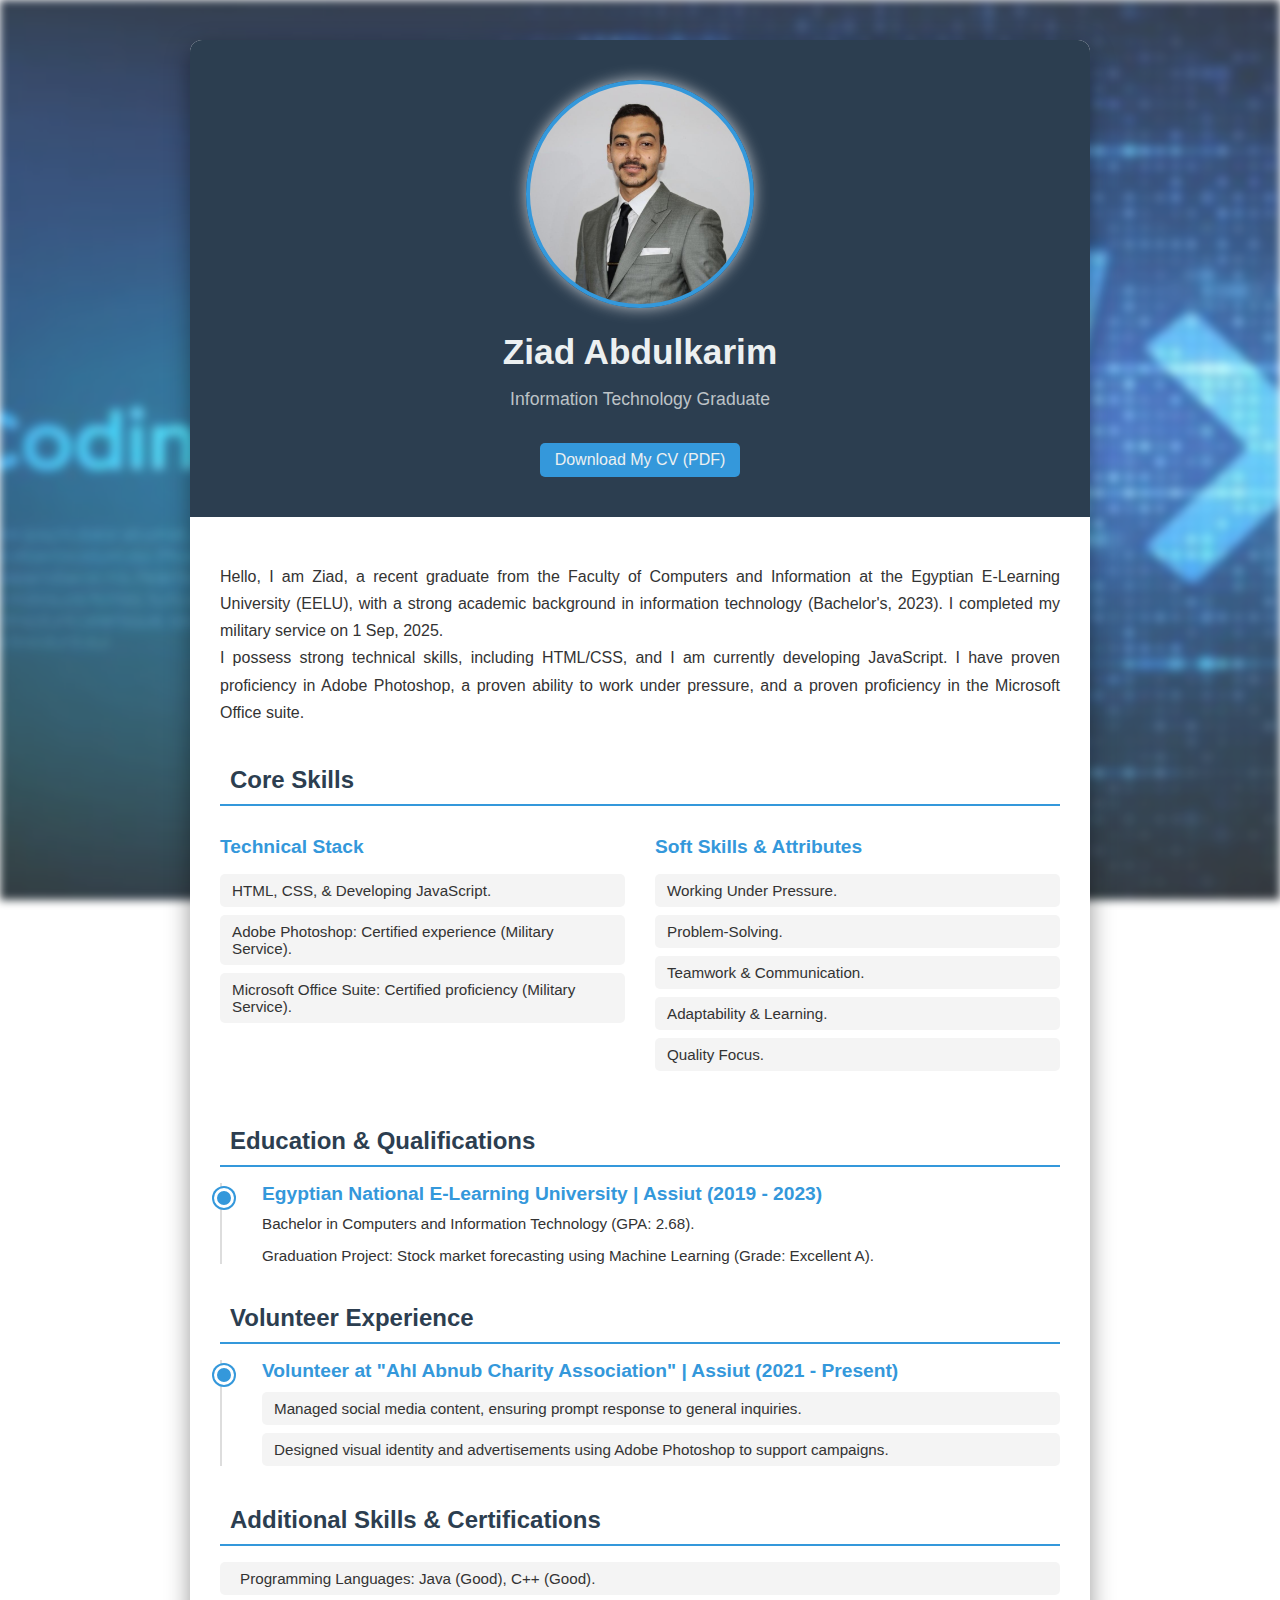
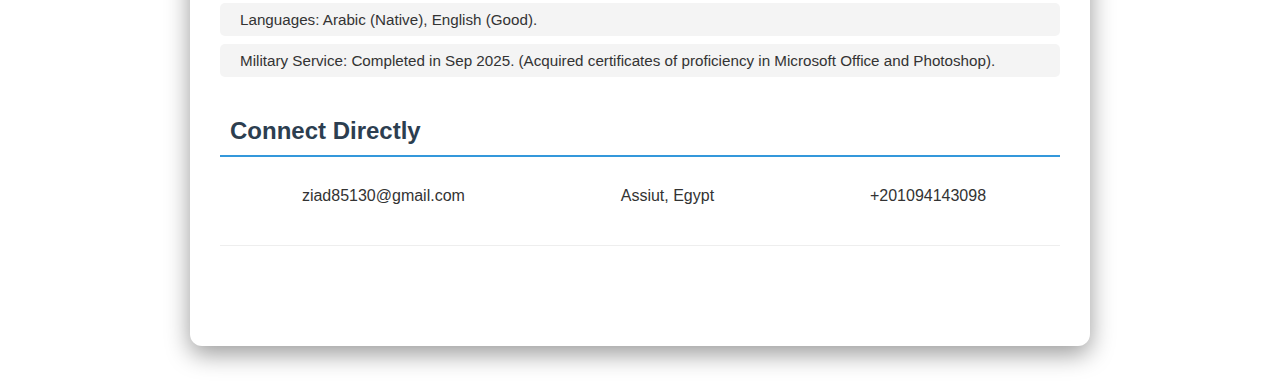
<file: index.html>
<!DOCTYPE html>
<html lang="en">

<head>
    <meta charset="UTF-8">
    <meta name="viewport" content="width=device-width, initial-scale=1.0">
    <title>Ziad Abdulkarim - Information Technology Graduate CV</title>
    <link rel="stylesheet" href="https://cdnjs.cloudflare.com/ajax/libs/font-awesome/6.5.2/css/all.min.css"
        integrity="sha512-SnH5WK+bZxgPHs44uWIX+LLJAJ9/2PkPKZ5QiAj6Ta86w+fsb2TkcmfRyVX3pBnMFcV7oQPJkl9QevSCWr3W6A=="
        crossorigin="anonymous" referrerpolicy="no-referrer" />
    <link rel="stylesheet" type="text/css" href="profile_style.css">
</head>

<body>
    <main class="profile-container"> 
        <div class="profile-header">
            <div class="profile-picture"></div>
            <h1>Ziad Abdulkarim</h1>
            <p>Information Technology Graduate</p>
            <a href="CV-Ziad_Abdulkarim.pdf" download class="btn-download">Download My CV (PDF)</a>
        </div>

        <div class="profile-content">
            <section class="about-section">
                <p>
                    Hello, I am Ziad, a recent graduate from the Faculty of Computers and Information at the Egyptian
                    E-Learning University (EELU), with a strong academic background in information technology (Bachelor's,
                    2023). I completed my military service on 1 Sep, 2025. <br>
                    I possess strong technical skills, including HTML/CSS, and I am currently developing JavaScript. I have
                    proven proficiency in Adobe Photoshop, a proven ability to work under pressure, and a proven proficiency
                    in the Microsoft Office suite.
                </p>
            </section>
            
            <section class="skills-section">
                <h2><i class="fas fa-tools"></i> Core Skills</h2>
                <div class="skills-grid"> <div class="technical-skills">
                        <h3>Technical Stack</h3>
                        <ul class="skill-list">
                            <li>HTML, CSS, & Developing JavaScript.</li>
                            <li>Adobe Photoshop: Certified experience (Military Service).</li>
                            <li>Microsoft Office Suite: Certified proficiency (Military Service).</li>
                        </ul>
                    </div>
                    <div class="soft-skills">
                        <h3>Soft Skills & Attributes</h3>
                        <ul class="skill-list">
                            <li>Working Under Pressure.</li>
                            <li>Problem-Solving.</li>
                            <li>Teamwork & Communication.</li>
                            <li>Adaptability & Learning.</li>
                            <li>Quality Focus.</li>
                        </ul>
                    </div>
                </div>
            </section>

            <section class="education-section">
                <h2><i class="fas fa-graduation-cap"></i> Education & Qualifications</h2>
                <ul class="timeline"> <li class="timeline-item">
                        <h3>Egyptian National E-Learning University | Assiut (2019 - 2023)</h3>
                        <p class="degree-info">Bachelor in Computers and Information Technology (GPA: 2.68).</p>
                        <p class="proj-info">Graduation Project: Stock market forecasting using Machine Learning (Grade:
                            Excellent A).</p>
                    </li>
                </ul>
            </section>

            <section class="volunteer-section">
                <h2><i class="fas fa-hand-holding-heart"></i> Volunteer Experience</h2>
                <ul class="timeline">
                    <li class="timeline-item">
                        <h3>Volunteer at "Ahl Abnub Charity Association" | Assiut (2021 - Present)</h3>
                        <ul class="detail-list">
                            <li>Managed social media content, ensuring prompt response to general inquiries.</li>
                            <li>Designed visual identity and advertisements using Adobe Photoshop to support campaigns.</li>
                        </ul>
                    </li>
                </ul>
            </section>

            <section class="additional-info-section">
                <h2><i class="fas fa-puzzle-piece"></i> Additional Skills & Certifications</h2>
                <ul class="additional-list">
                    <li><i class="fas fa-code"></i> Programming Languages: Java (Good), C++ (Good).</li>
                    <li><i class="fas fa-globe"></i> Languages: Arabic (Native), English (Good).</li>
                    <li class="military-info"><i class="fas fa-shield-alt"></i> Military Service: Completed in Sep 2025.
                        (Acquired certificates of proficiency in Microsoft Office and Photoshop).
                    </li>
                </ul>
            </section>

            <section class="contact-details-section">
                <h2><i class="fas fa-address-book"></i> Connect Directly</h2>
                <div class="contact-details"> <p class="contact-item">
                        <i class="fas fa-envelope"></i> <span class="text-info"><a href="mailto:ziad85130@gmail.com">ziad85130@gmail.com</a></span>
                    </p>
                    <p class="contact-item">
                        <i class="fas fa-map-marker-alt"></i> <span class="text-info">Assiut, Egypt</span>
                    </p>
                    <p class="contact-item">
                        <i class="fas fa-phone"></i> <span class="text-info">+201094143098</span>
                    </p>
                </div>
            </section>

            <hr class="divider">

            <footer class="social-icons"> <a href="https://wsend.co/201094143098" target="_blank" aria-label="WhatsApp"><i class="fab fa-whatsapp"></i></a>
                <a href="https://www.facebook.com/ZiadAbdlukarim" target="_blank" aria-label="Facebook"><i class="fab fa-facebook-f"></i></a>
                <a href="https://www.linkedin.com/in/ziad-abdulkarim/" target="_blank" aria-label="LinkedIn"><i class="fab fa-linkedin-in"></i></a>
                <a href="https://www.instagram.com/ziad.abdulkarim/" target="_blank" aria-label="Instagram"><i class="fab fa-instagram"></i></a>
            </footer>
        </div>
    </main>

</body>
</html>
</file>
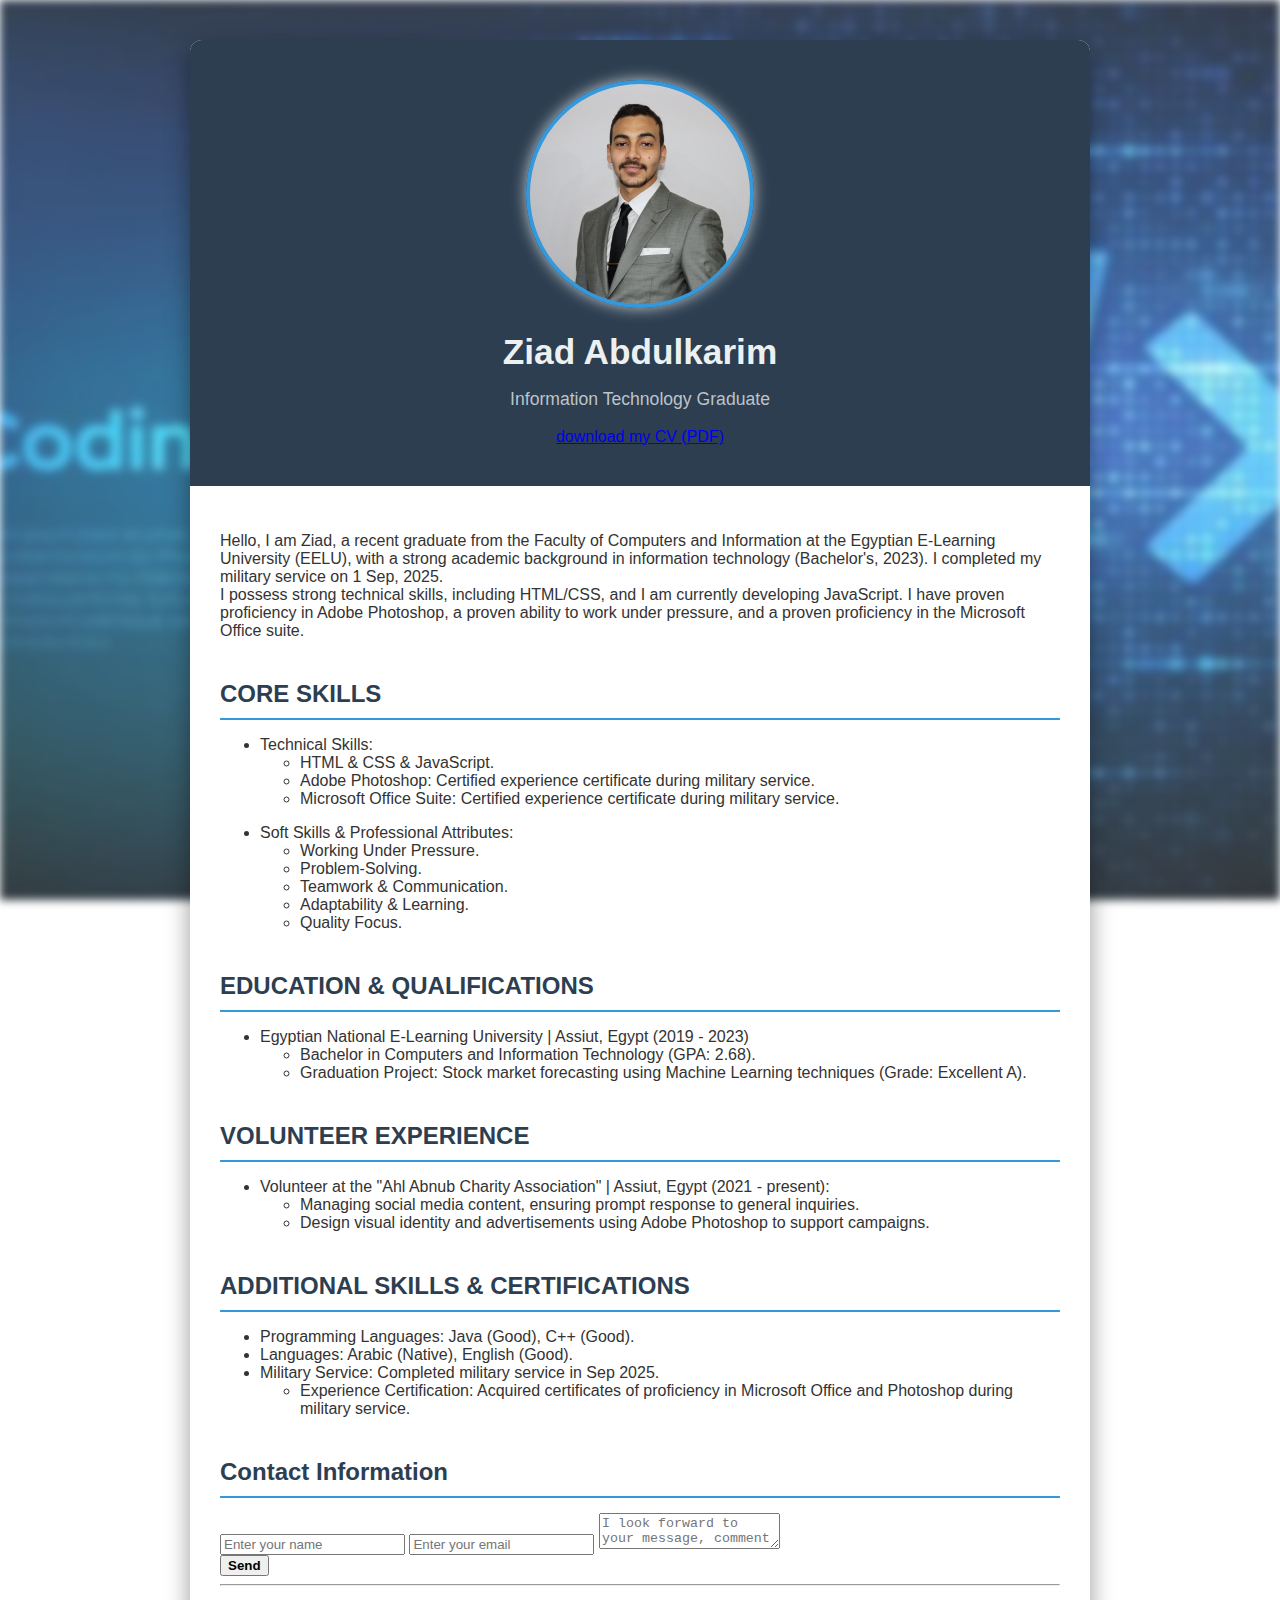
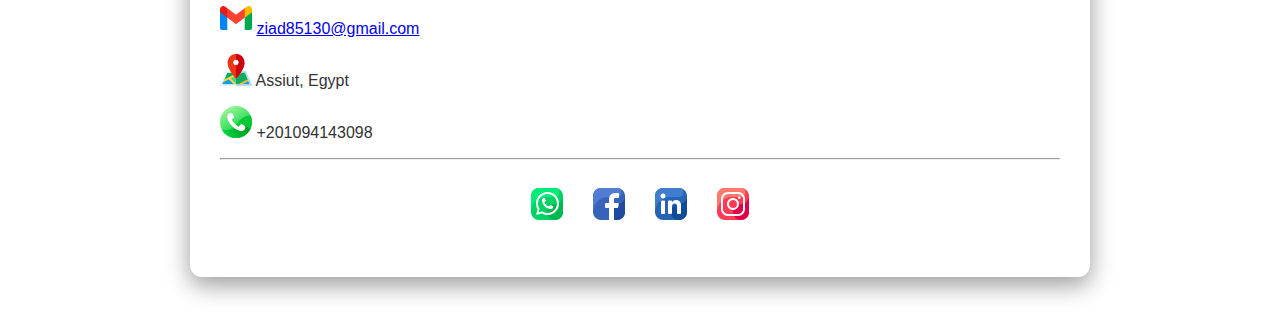
<file: CV_HTML-Ziad_Abdulkarim.html>
<!DOCTYPE html>
<html lang="en">

<head>
    <meta charset="UTF-8">
    <meta name="viewport" content="Ziad Abdulkarim is a web designer">
    <title>Ziad Abdulkarim</title>
    <link rel="stylesheet" href="https://cdnjs.cloudflare.com/ajax/libs/font-awesome/6.5.2/css/all.min.css"
        integrity="sha512-SnH5WK+bZxgPHs44uWIX+LLJAJ9/2PkPKZ5QiAj6Ta86w+fsb2TkcmfRyVX3pBnMFcV7oQPJkl9QevSCWr3W6A=="
        crossorigin="anonymous" referrerpolicy="no-referrer" />
    <link rel="stylesheet" type="text/css" href="profile_style.css">
</head>

<body>
    <div class="profile-container">
        <div class="profile-header">
            <div class="profile-picture"></div>
            <h1>Ziad Abdulkarim</h1>
            <p>Information Technology Graduate</p>
            <a href="CV-Ziad_Abdulkarim.pdf" target="_blank">download my CV (PDF)</a>
        </div>

        <div class="profile-content">
            <p>
                Hello, I am Ziad, a recent graduate from the Faculty of Computers and Information at the Egyptian
                E-Learning University (EELU), with a strong academic background in information technology (Bachelor's,
                2023). I completed my military service on 1 Sep, 2025. <br />
                I possess strong technical skills, including HTML/CSS, and I am currently developing JavaScript. I have
                proven proficiency in Adobe Photoshop, a proven ability to work under pressure, and a proven proficiency
                in the Microsoft Office suite.
            </p>

            <h2>CORE SKILLS</h2>
            <div class="skills">
                <div class="technical">
                    <ul>
                        <li>Technical Skills:
                            <ul>
                                <li>HTML & CSS & JavaScript.</li>
                                <li>Adobe Photoshop: Certified experience certificate during military service.</li>
                                <li>Microsoft Office Suite: Certified experience certificate during military service.
                                </li>
                            </ul>
                        </li>
                    </ul>
                </div>

                <div class="professional">
                    <ul>
                        <li>Soft Skills & Professional Attributes:
                            <ul>
                                <li>Working Under Pressure.</li>
                                <li>Problem-Solving.</li>
                                <li>Teamwork & Communication.</li>
                                <li>Adaptability & Learning.</li>
                                <li>Quality Focus.</li>
                            </ul>
                        </li>
                    </ul>
                </div>
            </div>


            <h2>EDUCATION & QUALIFICATIONS</h2>
            <div class="technical">
                <ul>
                    <li>Egyptian National E-Learning University | Assiut, Egypt (2019 - 2023)
                        <ul>
                            <li>Bachelor in Computers and Information Technology (GPA: 2.68).</li>
                            <li>Graduation Project: Stock market forecasting using Machine Learning techniques (Grade:
                                Excellent A).</li>
                        </ul>
                    </li>
                </ul>
            </div>


            <h2>VOLUNTEER EXPERIENCE</h2>
            <div class="experience">
                <ul>
                    <li>Volunteer at the "Ahl Abnub Charity Association" | Assiut, Egypt (2021 - present):
                        <ul>
                            <li>Managing social media content, ensuring prompt response to general inquiries.</li>
                            <li>Design visual identity and advertisements using Adobe Photoshop to support campaigns.
                            </li>
                        </ul>
                    </li>
                </ul>
            </div>


            <h2>ADDITIONAL SKILLS & CERTIFICATIONS</h2>
            <div class="experience">
                <ul>
                    <li>Programming Languages: Java (Good), C++ (Good).</li>
                    <li>Languages: Arabic (Native), English (Good).</li>
                    <li>Military Service: Completed military service in Sep 2025.
                        <ul>
                            <li>Experience Certification: Acquired certificates of proficiency in Microsoft Office and
                                Photoshop during military service.</li>
                        </ul>
                    </li>
                </ul>
            </div>

            <h2>Contact Information</h2>
            <div class="message">
                <input id="name" type="text" placeholder="Enter your name" required>
                <input id="email" type="email" placeholder="Enter your email" required>
                <textarea type="text"
                    placeholder="I look forward to your message, comment on the website, or any questions you may have. Waiting for your message.."
                    required></textarea>
                <br>
                <button><b>Send</b></button>
            </div>

            <hr>

            <div class="contact">
                <p class="contact-p">
                    <a href="ziad85130@gmail.com" target="_blank"><img src="img/gmail.png" alt="gmail"></a>
                    <span class="text-icon"><a href="ziad85130@gmail.com" target="_blank">ziad85130@gmail.com</a></span>
                </p>
                <p class="contact-p">
                    <img src="img/map.png" alt="map">
                    <span class="text-icon">Assiut, Egypt</span>
                </p>
                <p class="contact-p">
                    <img src="img/phone.png" alt="phone">
                    <span class="text-icon">+201094143098</span>
                </p>
            </div>

            <hr>

            <div class="social-icons">
                <a href="https://wsend.co/201094143098" target="_blank"><img src="img/whatsapp.png" alt="WhatsApp"></a>
                <a href="https://www.facebook.com/ZiadAbdlukarim" target="_blank"><img src="img/facebook.png"
                        alt="Facebook"></a>
                <a href="https://www.linkedin.com/in/ziad-abdulkarim/" target="_blank"><img src="img/linkedin.png"
                        alt="Linkedin"></a>
                <a href="https://www.instagram.com/ziad.abdulkarim/" target="_blank"><img src="img/instagram.png"
                        alt="Instagram"></a>
                <!-- Add more social icons as needed -->
            </div>
        </div>
    </div>

</body>

</html>
</file>
<file: profile_style.css>
/* ------------------------------------- */
/* 1. المتغيرات الأساسية (CSS Variables) */
/* ------------------------------------- */
:root {
    --primary-color: #3498db;      /* أزرق أساسي للأزرار والعناوين */
    --secondary-color: #2c3e50;    /* لون داكن للخلفية أو النصوص الهامة */
    --accent-color: #e74c3c;       /* لون تمييز ثانوي (يمكن استخدامه للتحويم) */
    --background-dark: #1A242F;    /* خلفية داكنة خارجية */
    --background-light: #ffffff;   /* خلفية فاتحة للمحتوى لسهولة القراءة */
    --text-dark: #333;             /* لون النص الرئيسي */
    --text-light: #ecf0f1;         /* لون النص الفاتح */
    --shadow: 0 8px 25px rgba(0, 0, 0, 0.4);
}

/* ------------------------------------- */
/* 2. التنسيقات الأساسية والـ Body */
/* ------------------------------------- */
body {
    font-family: 'Roboto', 'Arial', sans-serif; /* إضافة خط احتياطي حديث */
    margin: 0;
    padding: 0;
    display: flex;
    align-items: center;
    justify-content: center;
    min-height: 100vh;
    position: relative;
    color: var(--text-dark); /* تغيير لون النص الأساسي ليكون داكناً */
}

/* خلفية الصورة مع التمويه */
body::before {
    background: url('img/code-background.jpg') no-repeat center center fixed;
    content: "";
    position: absolute;
    width: 100%;
    height: 100%;
    background-size: cover;
    background-attachment: fixed;
    filter: blur(4px) opacity(0.8); /* زيادة التمويه لتخفيف حدة الخلفية */
    z-index: 0;
}

/* ------------------------------------- */
/* 3. حاوية الـ CV الرئيسية (.profile-container) */
/* ------------------------------------- */
.profile-container {
    margin: 40px 20px;
    /* التبديل إلى خلفية ثابتة بسيطة أو تركها كما هي */
    background: var(--background-light); /* تغيير الخلفية الداخلية إلى أبيض */
    box-shadow: var(--shadow);
    border-radius: 12px;
    overflow: hidden;
    width: 90%;
    max-width: 900px;
    position: relative;
    z-index: 1;
    display: flex;
    flex-direction: column;
}

.profile-header {
    background: var(--secondary-color); /* شريط علوي داكن وجذاب */
    color: var(--text-light);
    padding: 40px 30px;
    width: 100%;
    box-sizing: border-box;
    text-align: center;
}

/* ------------------------------------- */
/* 4. رأس الصفحة والصورة (.profile-header) */
/* ------------------------------------- */

.profile-picture {
    margin: 0 auto 15px;
    border-radius: 50%;
    width: 220px;
    height: 220px;
    background-image: url('img/ziad-abdulkarim.jpg');
    background-size: cover;
    background-position: center;
    border: 4px solid var(--primary-color);
    box-shadow: 0 0 15px rgba(255, 255, 255, 0.7);
}

h1 {
    font-size: 2.2rem;
    margin-bottom: 5px !important;
}

.profile-header p {
    color: #bdc3c7;
    font-size: 1.1rem;
    font-weight: 300;
}

.btn-download {
    display: inline-block;
    margin-top: 15px;
    padding: 8px 15px;
    background: var(--primary-color);
    color: var(--text-light) !important;
    text-decoration: none;
    border-radius: 5px;
    font-weight: 500;
    transition: background-color 0.3s;
}

.btn-download:hover {
    background-color: var(--accent-color);
}

/* ------------------------------------- */
/* 5. المحتوى الرئيسي (.profile-content) */
/* ------------------------------------- */

.profile-content {
    padding: 30px;
    width: 100%;
    box-sizing: border-box;
    text-align: left; /* جعل النص الأساسي يبدأ من اليسار */
}

.about-section p {
    color: var(--text-dark);
    line-height: 1.7;
    text-align: justify;
    margin-bottom: 25px;
}

h2 {
    color: var(--secondary-color);
    border-bottom: 2px solid var(--primary-color);
    padding: 10px 0;
    margin-top: 30px;
    margin-bottom: 15px;
    font-size: 1.5rem;
}

h2 i {
    color: var(--primary-color);
    margin-right: 10px;
}

h3 {
    color: var(--primary-color);
    font-size: 1.2rem;
    margin-top: 15px;
    margin-bottom: 10px;
}

/* ------------------------------------- */
/* 6. تنسيق المهارات (Skills Grid) */
/* ------------------------------------- */
.skills-grid {
    display: flex;
    gap: 30px;
    margin-bottom: 20px;
}

.skills-grid > div {
    flex: 1;
}

.skill-list, .detail-list, .additional-list, .timeline {
    list-style: none;
    padding-left: 0;
}

.skill-list li, .detail-list li, .additional-list li {
    background-color: #f4f4f4;
    padding: 8px 12px;
    margin-bottom: 8px;
    border-radius: 5px;
    font-size: 0.95rem;
    color: var(--text-dark);
}

.additional-list i {
    color: var(--primary-color);
    margin-right: 8px;
}

/* ------------------------------------- */
/* 7. تنسيق التعليم والخبرة (Timeline) */
/* ------------------------------------- */
.timeline {
    position: relative;
    padding-left: 20px;
    border-left: 2px solid #ddd;
}

.timeline-item {
    position: relative;
    margin-bottom: 20px;
    padding-left: 20px;
}

.timeline-item::before {
    content: '';
    position: absolute;
    left: -28px;
    top: 5px;
    width: 14px;
    height: 14px;
    background-color: var(--primary-color);
    border: 3px solid var(--background-light);
    border-radius: 50%;
    box-shadow: 0 0 0 2px var(--primary-color);
}

.degree-info, .proj-info, .detail-list li {
    font-size: 0.95rem;
    color: var(--text-dark);
    margin-top: 5px;
}


/* ------------------------------------- */
/* 8. نموذج الاتصال (Contact Form) */
/* ------------------------------------- */
.contact-form {
    padding: 20px 0;
    text-align: center;
}

.contact-form input[type="text"],
.contact-form input[type="email"],
.contact-form textarea {
    background-color: #f9f9f9;
    width: 48%; /* تعديل الحجم ليناسب الـ flex */
    margin: 8px 1%;
    padding: 12px;
    border: 1px solid #ddd;
    border-radius: 8px;
    color: var(--text-dark);
    box-sizing: border-box;
    transition: border-color 0.3s;
}

.contact-form textarea {
    width: 98%;
    min-height: 100px;
    resize: vertical;
}

.contact-form input:focus, .contact-form textarea:focus {
    border-color: var(--primary-color);
    outline: none;
    box-shadow: 0 0 5px rgba(52, 152, 219, 0.5);
}

.btn-submit {
    padding: 10px 30px;
    border-radius: 8px;
    background: var(--primary-color);
    color: var(--text-light);
    border: none;
    cursor: pointer;
    font-size: 1.1rem;
    font-weight: 700;
    transition: background-color 0.3s;
    margin-top: 15px;
}

.btn-submit:hover {
    background-color: var(--secondary-color);
}

/* ------------------------------------- */
/* 9. أيقونات ومعلومات التواصل */
/* ------------------------------------- */
.divider {
    border: none;
    height: 1px;
    background: #eee;
    margin: 30px 0;
}

.contact-details {
    display: flex;
    justify-content: space-around;
    flex-wrap: wrap; /* للسماح بالنزول على سطر جديد في الجوال */
    margin-top: 20px;
}

.contact-item {
    display: flex;
    align-items: center;
    gap: 8px;
    margin: 10px 0;
    color: var(--text-dark);
}

.contact-item i {
    font-size: 1.3rem;
    color: var(--primary-color);
}

.contact-item a {
    color: var(--text-dark);
    text-decoration: none;
    transition: color 0.3s;
}

.contact-item a:hover {
    color: var(--primary-color);
}

/* أيقونات السوشيال ميديا */
.social-icons {
    display: flex;
    justify-content: center;
    padding: 20px 0;
}

.social-icons a {
    margin: 0 15px;
    font-size: 1.8rem;
    color: var(--primary-color);
    transition: color 0.3s, transform 0.3s;
}

.social-icons a:hover {
    color: var(--secondary-color);
    transform: translateY(-3px);
}

/* ------------------------------------- */
/* 10. التجاوب (Responsive Design) */
/* ------------------------------------- */
@media (max-width: 650px) {
    .profile-container {
        width: 100%;
        margin: 0;
        border-radius: 0;
    }

    .profile-header, .profile-content {
        padding: 20px;
    }

    /* تقسيم المهارات عمودياً على الجوال */
    .skills-grid {
        flex-direction: column;
        gap: 0;
    }
    
    .skills-grid > div {
        margin-bottom: 20px;
    }

    /* جعل حقول الإدخال تأخذ عرض كامل */
    .contact-form input[type="text"],
    .contact-form input[type="email"],
    .contact-form textarea {
        width: 98%;
        margin: 8px 1%;
    }
    
    /* جعل تفاصيل الاتصال عمودية */
    .contact-details {
        flex-direction: column;
        align-items: flex-start;
    }
}
</file>
